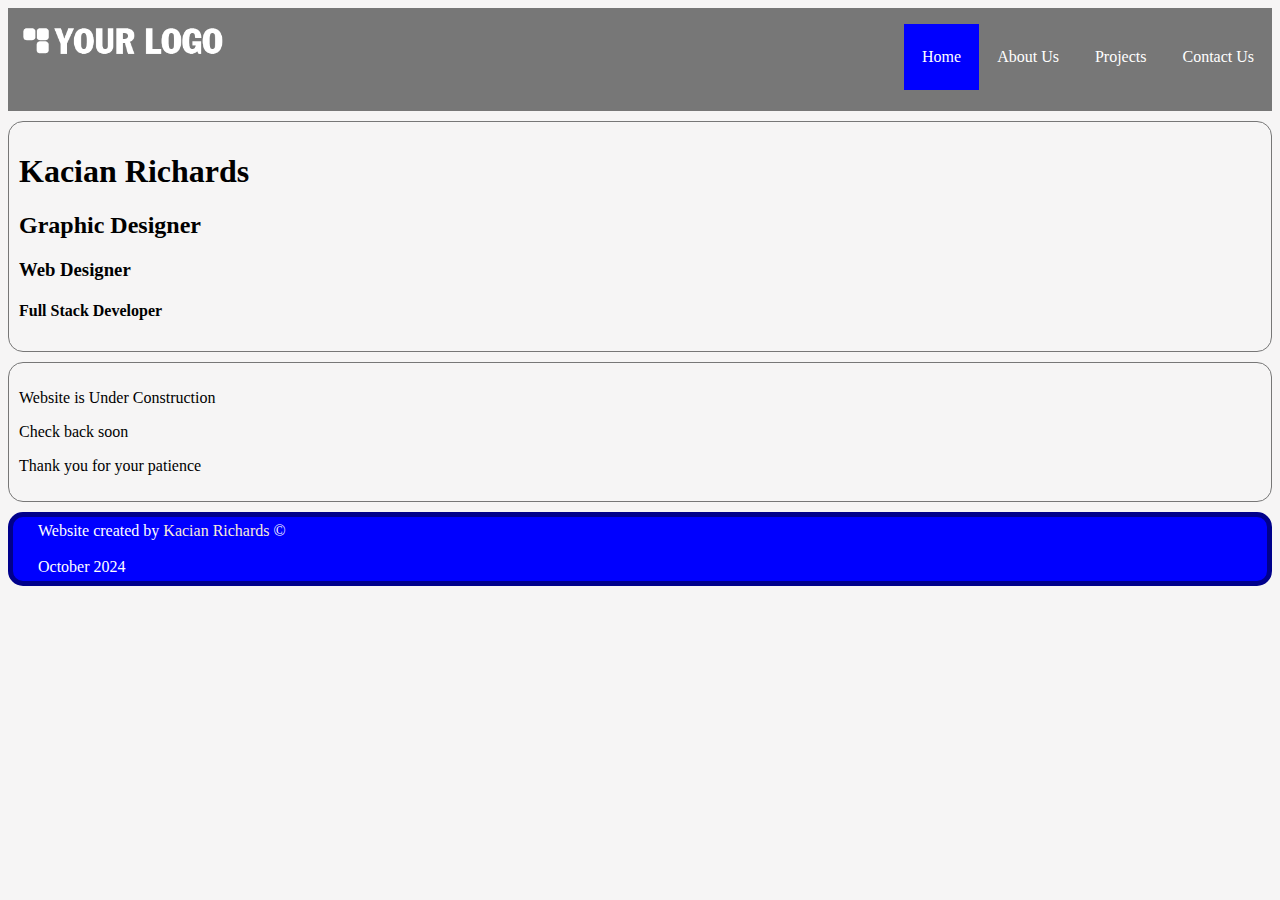
<file: website/index.html>
<!DOCTYPE html>
<html lang="en">
<head>
    <meta charset="UTF-8">
    <meta name="viewport" content="width=<device-width>, initial-scale=1.0">
    <title>Kacian Richards</title>
    <link rel="stylesheet" href="./css/style.css">
</head>
<body>
    <header role="header" >
        <div id="logo">
            <img src="./img/Asset 2-8.png" alt="logo">
        </div>
        <nav id="nav">
            <ul>
                <li><a href="index.html" class="active">Home</a></li>
                <li><a href="./pages/about.html">About Us</a></li>
                <li><a href="./pages/project.html">Projects</a></li>
                <li><a href="./pages/contact.html">Contact Us</a></li>
            </ul>
        </nav>
    </header>

    <!--<header>Website</header> no longer in use-->
    <div id="heading-div" class="bordered-container">
    <h1 id="heading-1">Kacian Richards</h1>
    <h2 id="heading-2">Graphic Designer</h2>
    <h3><strong>Web Designer</strong></h3>
    <h4>Full Stack Developer</h4>
    </div>
    <div id="paragraph-div" class="bordered-container">
        <p id="p1">Website is Under Construction</p>
        <p id="p2">Check back soon</p>
        <p id="p3">Thank you for your patience</p>
    </div>
    <!--<br><br>-->
    <footer id="footer">
        Website created by <a href="#" target="_blank">Kacian Richards</a> &copy;<br><br>October 2024
    </footer>
</body>
</html>
</file>
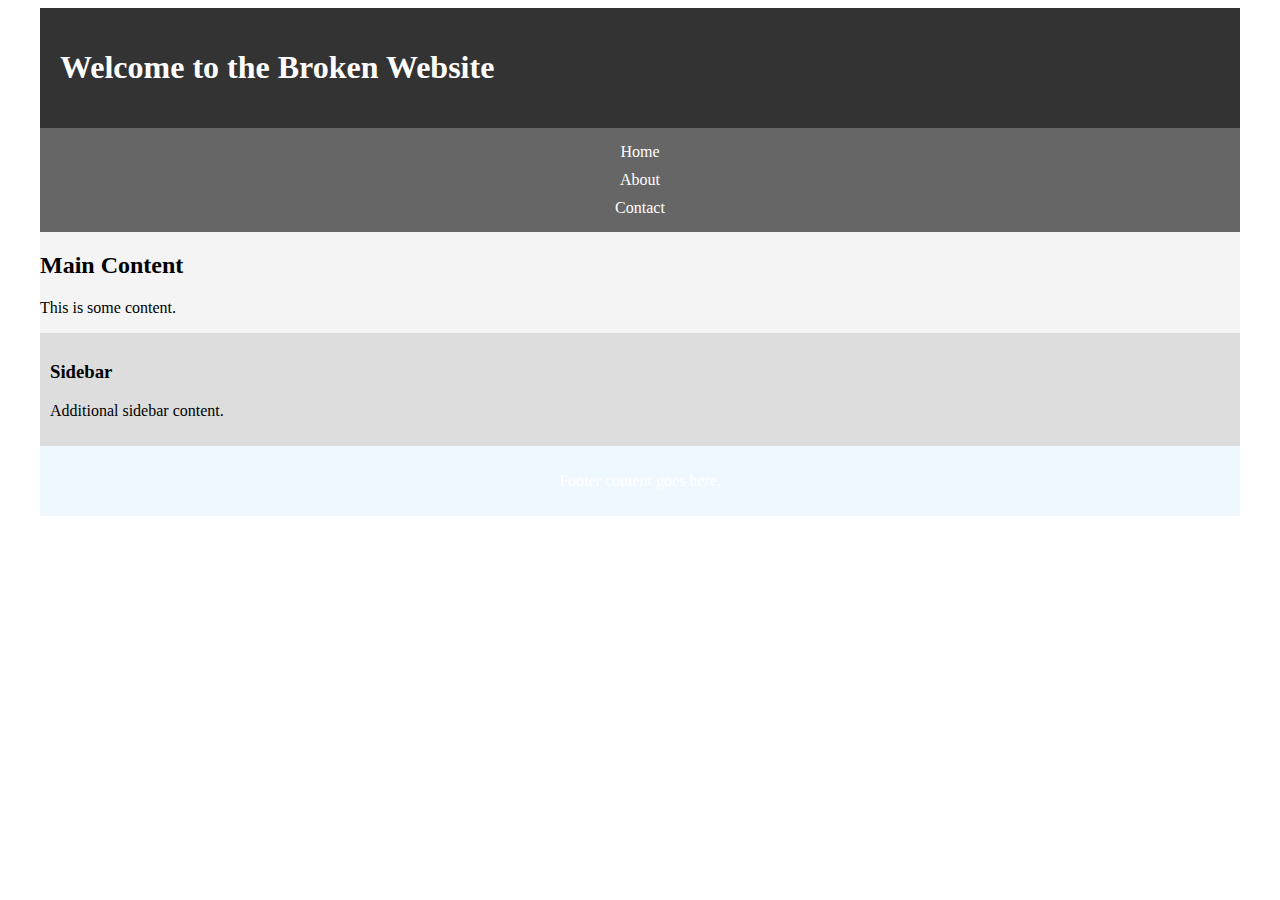
<file: website/broken.html>
<!DOCTYPE html>
<html lang="en">
    <head>
        <meta charset="UTF-8">
        <meta name="viewport" content="width=<device-width>, initial-scale=1.0">
        <title>Fixed Website</title>
        <style>
        *{
            box-sizing: border-box;
        }
        .container {
        width: 1200px;
        margin: 0 auto;
        background-color: #f4f4f4;
        }
        .header {
        background-color: #333;
        color: white;
        padding: 20px;
        }
        .nav {
        background-color: #666;
        color: white;
        padding: 10px;
        text-align: center;
        }
        .nav a {
        margin: 0 10px;
        text-decoration: none;
        color: white;
        }
        .content {
        width: 800px;
        float: left;
        margin-top: 20px;
        }
        .sidebar {
        width: 400px;
        float: right;
        background-color: #ddd;
        padding: 10px;
        margin-top: 20px;
        }
        footer {
        clear: both;
        background-color: #333;
        color: white;
        text-align: center;
        padding: 10px;
        }
        @media screen and (max-width: 1700px){
            .content, .sidebar{
                width: 100%;
                float: none;
                margin-top: 10px;
            }
            .nav{
                display: flex;
                flex-wrap: wrap;
                justify-content: center;
                flex-direction: column;
                align-items: center;
            }
            .nav a{
                margin: 5px;
            }
            footer{
                background-color: aliceblue;
                /**/
            }
        }
      
        </style>
    </head>
    <body>
        <div class="container">
            <header class="header">
            <h1>Welcome to the Broken Website</h1>
        </header>
            <div class="nav">
                <a href="#">Home</a>
                <a href="#">About</a>
                <a href="#">Contact</a>
            </div>
            <div class="content">
                <h2>Main Content</h2>
                <p>This is some content.</p>
            </div>
            <div class="sidebar">
                <h3>Sidebar</h3>
                <p>Additional sidebar content.</p>
            </div>
            <footer>
                <p>Footer content goes here.</p>
            </footer>
        </div>
    </body>
</html>
</file>
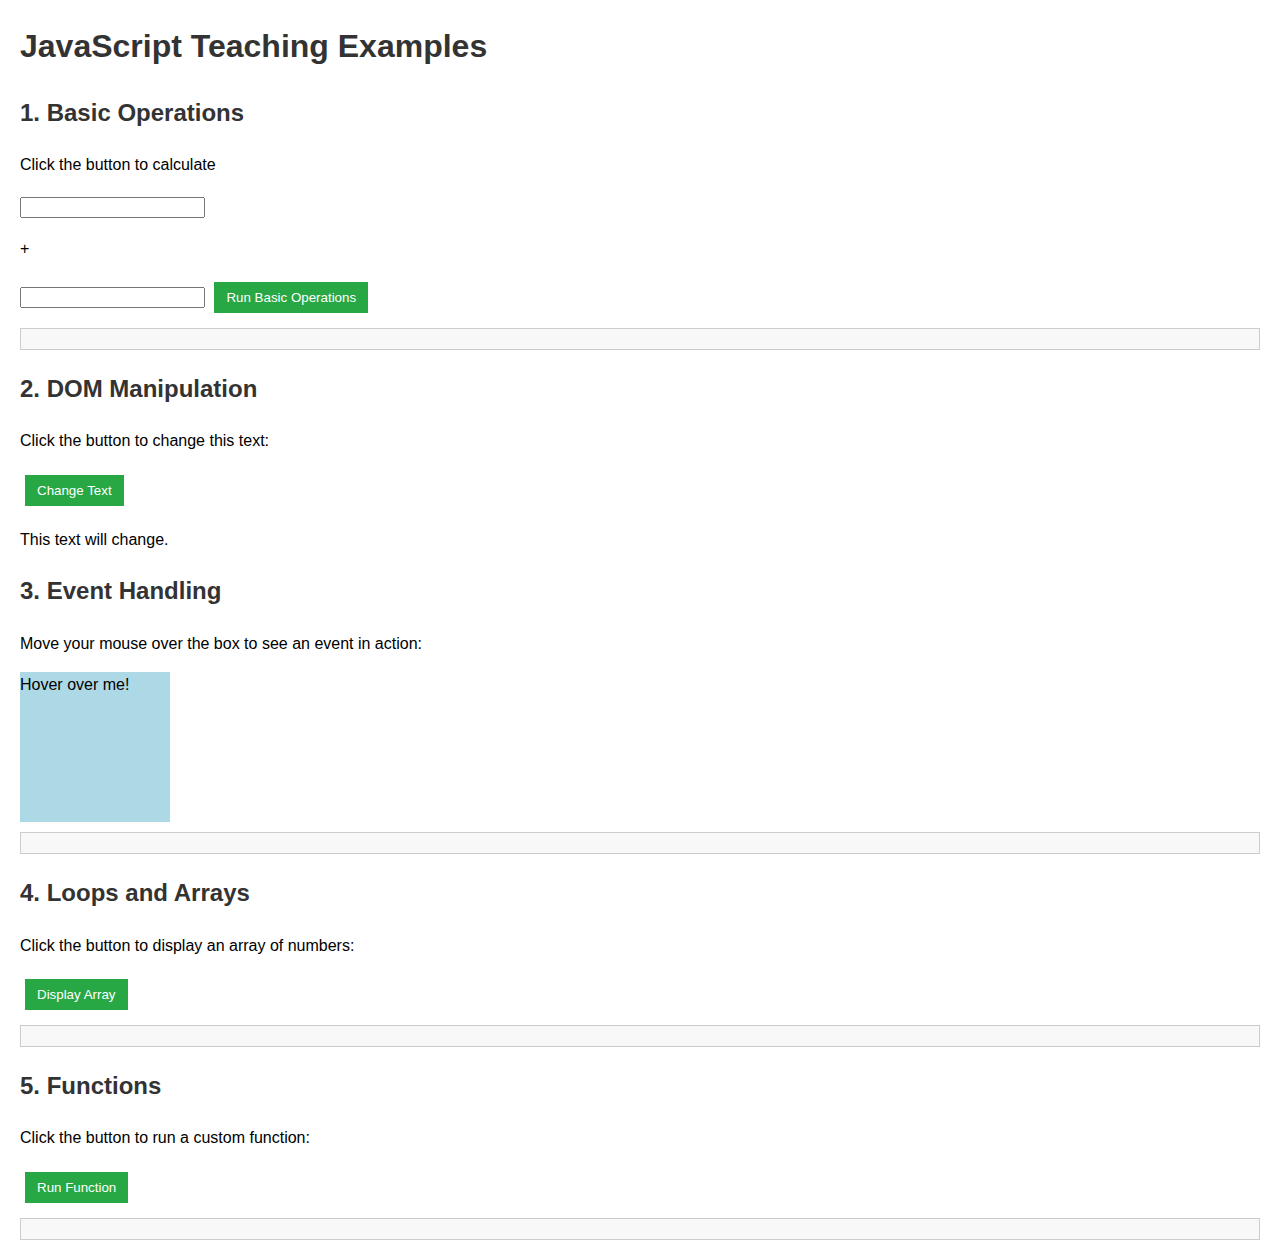
<file: website/scripting.html>
<!DOCTYPE html>
<html lang="en">
<head>
    <meta charset="UTF-8">
    <meta name="viewport" content="width=device-width, initial-scale=1.0">
    <title>JavaScript Examples for Teaching</title>
    <style>
        body {
            font-family: Arial, sans-serif;
            margin: 20px;
            line-height: 1.6;
        }
        h1, h2 {
            color: #333;
        }
        button {
            margin: 5px;
            padding: 8px 12px;
            background-color: #28a745;
            color: white;
            border: none;
            cursor: pointer;
        }
        button:hover {
            background-color: #218838;
        }
        .output {
            margin-top: 10px;
            padding: 10px;
            border: 1px solid #ccc;
            background-color: #f8f8f8;
        }
    </style>
</head>
<body>
    <h1>JavaScript Teaching Examples</h1>

    <h2>1. Basic Operations</h2>
    <p>Click the button to calculate</p>
    <input type="number" id="num1">
    <p>+</p>
    <input type="number" id="num2">
    <button onclick="basicOperations()">Run Basic Operations</button>
    <div class="output" id="output-basic"></div>

    <h2>2. DOM Manipulation</h2>
    <p>Click the button to change this text:</p>
    <button id="button-change" onclick="changeText()">Change Text</button>
    <p id="text-target">This text will change.</p>

    <h2>3. Event Handling</h2>
    <p>Move your mouse over the box to see an event in action:</p>
    <div 
        id="hover-box" 
        style="width: 150px; height: 150px; background-color: lightblue;"
        onmouseover="handleMouseOver()"
        onmouseout="handleMouseOut()">
        Hover over me!
    </div>
    <div class="output" id="output-event"></div>

    <h2>4. Loops and Arrays</h2>
    <p>Click the button to display an array of numbers:</p>
    <button onclick="displayArray()">Display Array</button>
    <div class="output" id="output-array"></div>

    <h2>5. Functions</h2>
    <p>Click the button to run a custom function:</p>
    <button onclick="customFunction()">Run Function</button>
    <div class="output" id="output-function"></div>

    <!-- External JavaScript Files -->
    <script src="./scripts/basic.js"></script>
    <script src="./scripts/dom.js"></script>
    <script src="./scripts/events.js"></script>
    <script src="./scripts/loops.js"></script>
    <script src="./scripts/functions.js"></script>
</body>
</html>
</file>
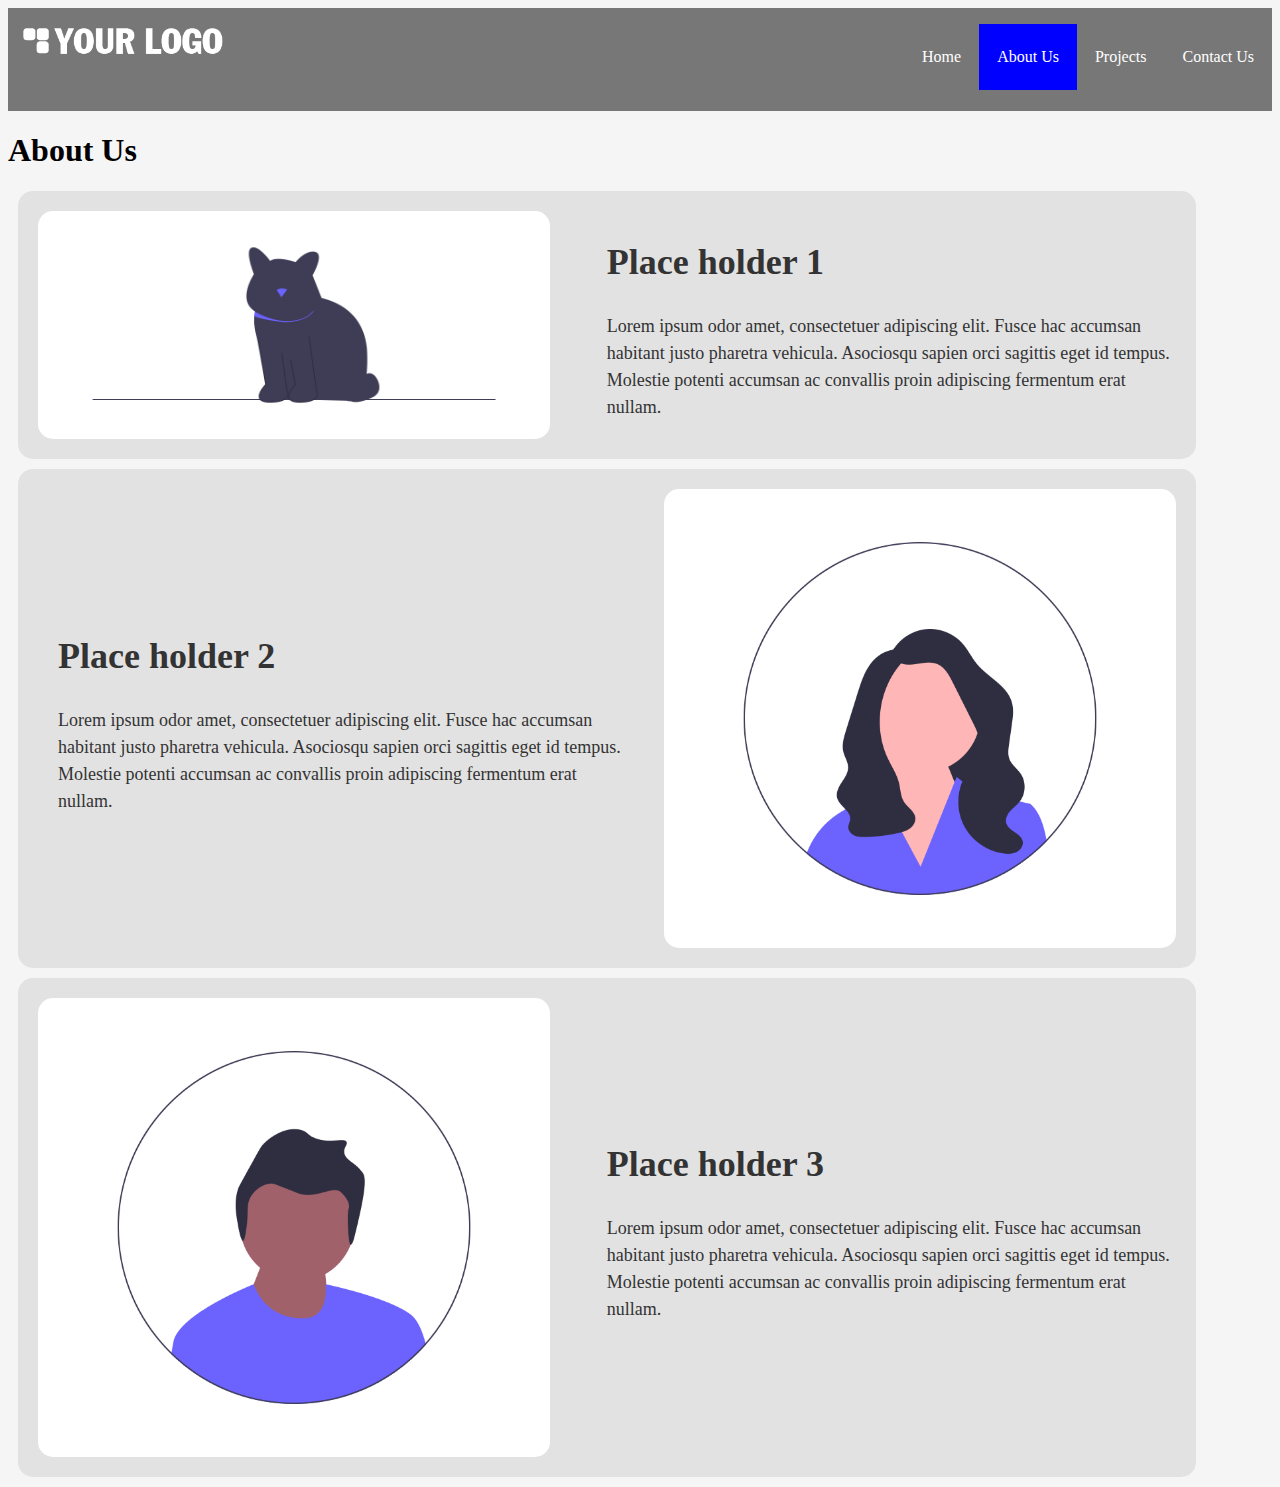
<file: website/pages/about.html>
<!DOCTYPE html>
<html lang="en">
<head>
    <meta charset="UTF-8">
    <meta name="viewport" content="width=device-width, initial-scale=1.0">
    <title>About US</title>
    <link rel="stylesheet" href="../css/style.css">
</head>
<body>
    <header role="header" >
        <div id="logo">
            <img src="../img/Asset 2-8.png" alt="logo">
        </div>
        <nav id="nav">
            <ul>
                <li><a href="../index.html">Home</a></li>
                <li><a href="about.html" class="active">About Us</a></li>
                <li><a href="./project.html">Projects</a></li>
                <li><a href="./contact.html">Contact Us</a></li>
            </ul>
        </nav>
    </header>
    <h1>About Us</h1>
    <div class="z-page-layout">
        <div class="z-container" id="container-1">
            <img src="../img/undraw_Cat_epte.png" class="image" id="first-person" alt="first person">
            <div class="z-text">
                <h1>Place holder 1</h1>
                <p>Lorem ipsum odor amet, consectetuer adipiscing elit. Fusce hac accumsan habitant justo pharetra vehicula. Asociosqu sapien orci sagittis eget id tempus. Molestie potenti accumsan ac convallis proin adipiscing fermentum erat nullam.</p>
            </div>
        </div>
        <div class="z-container" id="container-2">
            <img src="../img/undraw_Female_avatar_efig.png" class="image" id="second-person" alt="second-person">
            <div class="z-text">
                <h1>Place holder 2</h1>
                <p>Lorem ipsum odor amet, consectetuer adipiscing elit. Fusce hac accumsan habitant justo pharetra vehicula. Asociosqu sapien orci sagittis eget id tempus. Molestie potenti accumsan ac convallis proin adipiscing fermentum erat nullam.</p>
            </div>
        </div>
        <div class="z-container" id="container-3">
            <img src="../img/undraw_Pic_profile_re_7g2h.png" class="image" id="third-person" alt="third-person">
            <div class="z-text">
                <h1>Place holder 3</h1>
                <p>Lorem ipsum odor amet, consectetuer adipiscing elit. Fusce hac accumsan habitant justo pharetra vehicula. Asociosqu sapien orci sagittis eget id tempus. Molestie potenti accumsan ac convallis proin adipiscing fermentum erat nullam.</p>
            </div>
        </div>
    </div>
</body>
</html>
<!---Monday homework
    define something specific for the mobile view,
    Media queries
    

-->
</file>
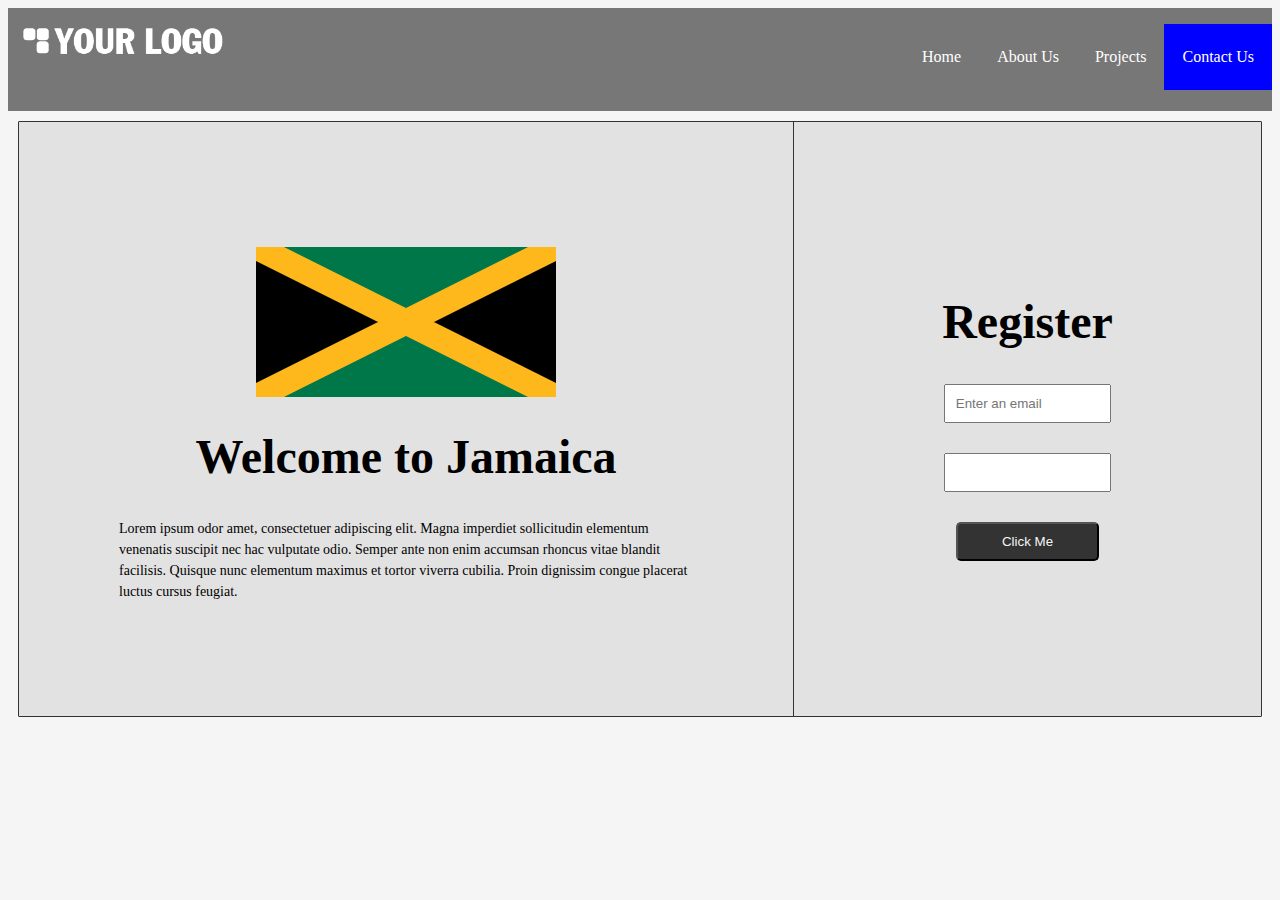
<file: website/pages/contact.html>
<!DOCTYPE html>
<html lang="en">
<head>
    <meta charset="UTF-8">
    <meta name="viewport" content="width=device-width, initial-scale=1.0">
    <title>Contacts</title>
    <link rel="stylesheet" href="../css/style.css">
</head>
<body>
    <header role="header" >
        <div id="logo">
            <img src="../img/Asset 2-8.png" alt="logo">
        </div>
        <nav id="nav">
            <ul>
                <li><a href="../index.html">Home</a></li>
                <li><a href="./about.html">About Us</a></li>
                <li><a href="./project.html">Projects</a></li>
                <li><a href="contact.html" class="active">Contact Us</a></li>
            </ul>
        </nav>
    </header>
    <div id="asymmetrical-div" class="a-container contact">
        <div id="welcome-div" class="box">
            <img src="../img/Flag_of_Jamaica.svg" alt="Jamaica_Picture" class="Jamaica_Picture">
            <h1 class="heading">Welcome to Jamaica</h1>
            <p class="text">Lorem ipsum odor amet, consectetuer adipiscing elit. Magna imperdiet sollicitudin elementum venenatis suscipit nec hac vulputate odio. Semper ante non enim accumsan rhoncus vitae blandit facilisis. Quisque nunc elementum maximus et tortor viverra cubilia. Proin dignissim congue placerat luctus cursus feugiat.</p>
        </div>
        <div id="register-div" class="box">
            <h1 class="heading">Register</h1>
            <input type="email" placeholder="Enter an email" class="input email">
            <input type="password" id="password-input" class="input password">
            <button type="submit" id="button" class="input button">Click Me</button>
        </div>
    </div>
</body>
</html>
</file>
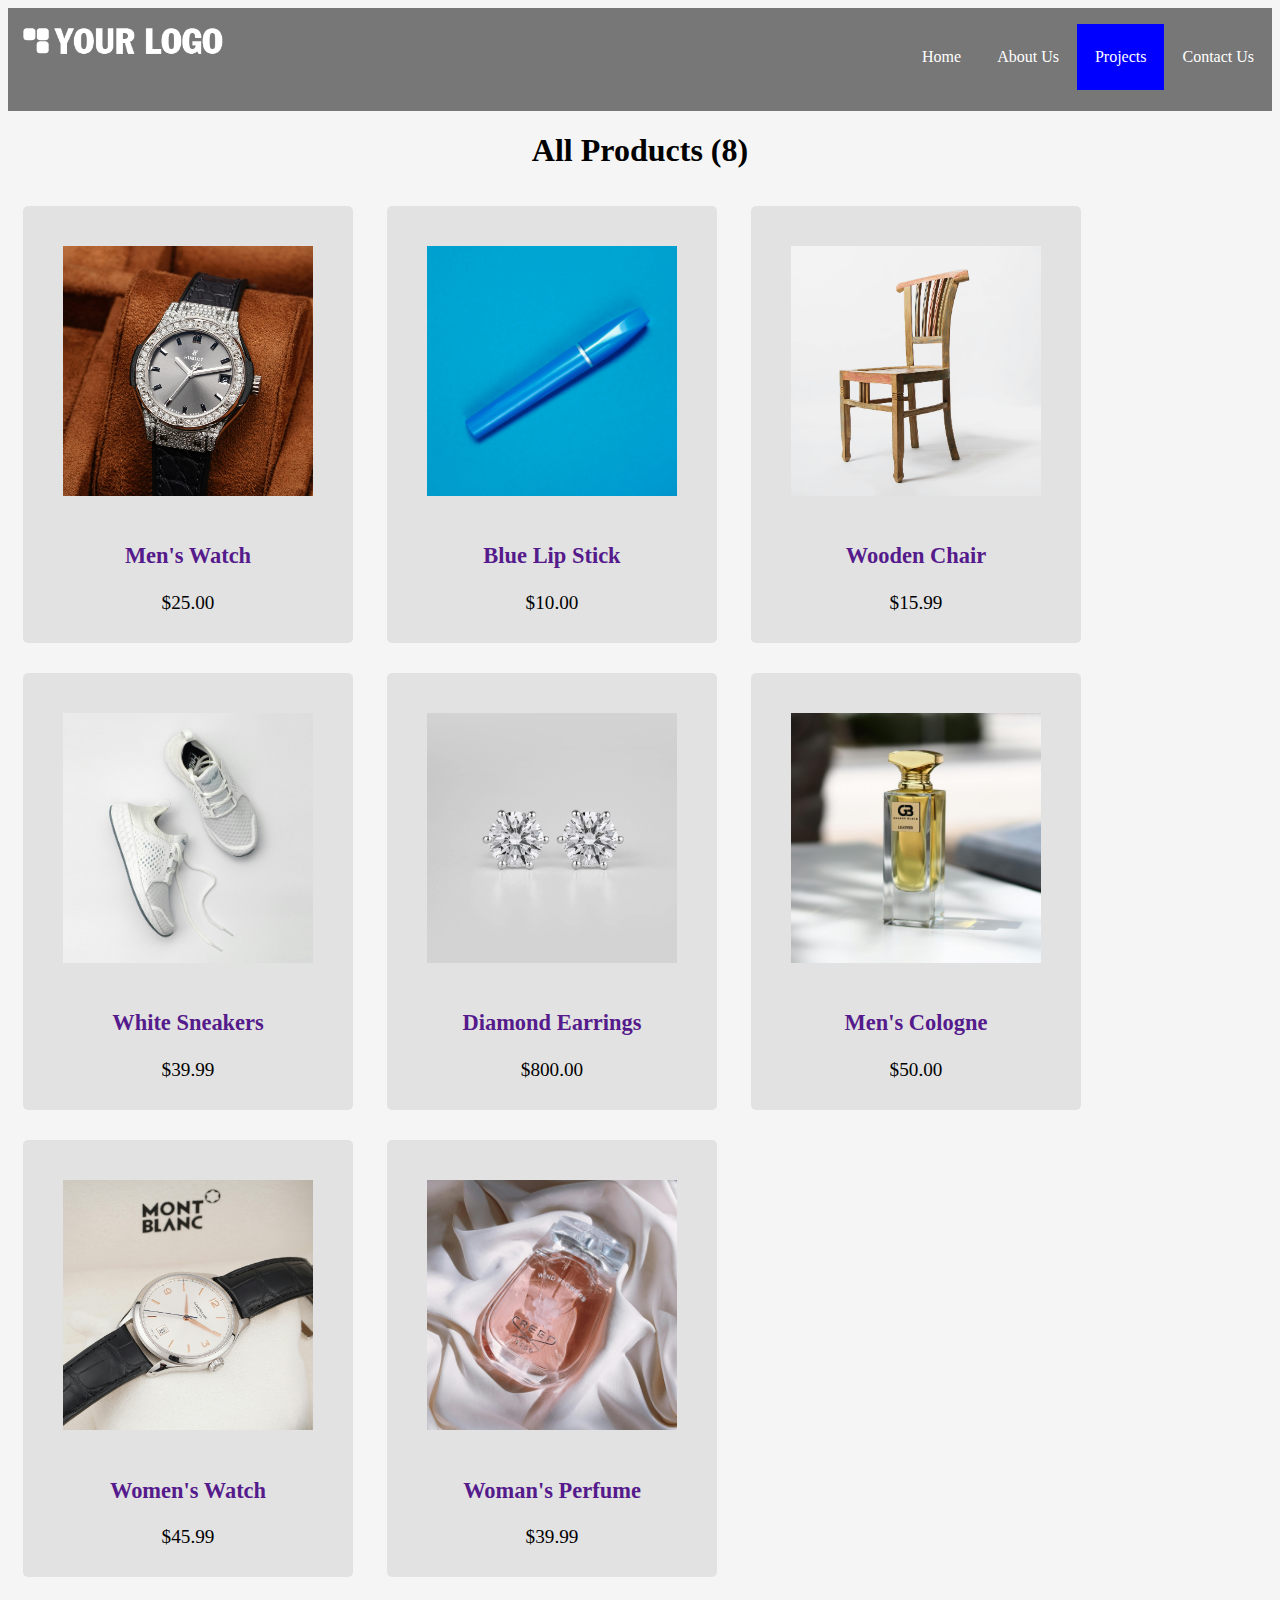
<file: website/pages/project.html>
<!DOCTYPE html>
<html lang="en">
<head>
    <meta charset="UTF-8">
    <meta name="viewport" content="width=device-width, initial-scale=1.0">
    <title>Projects</title>
    <link rel="stylesheet" href="../css/style.css">
</head>
<body>
    <header role="header" >
        <div id="logo">
            <img src="../img/Asset 2-8.png" alt="logo">
        </div>
        <nav id="nav">
            <ul>
                <li><a href="../index.html">Home</a></li>
                <li><a href="./about.html">About Us</a></li>
                <li><a href="project.html" class="active">Projects</a></li>
                <li><a href="./contact.html">Contact Us</a></li>
            </ul>
        </nav>
    </header>
    <div class="container">
        <h1>All Products (8)</h1>
        <div class="product">
                <div class="product-image">
                    <img src="../img/product-one.jpg" alt="product">
                </div>
                <div class="product-detail">
                    <a href="">
                        <h3>Men's Watch</h3>
                    </a>
                    <p class="product-price">$25.00</p>
                </div>
        </div>
        <div class="product">
            <div class="product-image">
                <img src="../img/product-two.jpg" alt="product">
            </div>
            <div class="product-detail">
                <a href="">
                    <h3>Blue Lip Stick</h3>
                </a>
            <p class="product-price">$10.00</p>
            </div>
        </div>
        <div class="product">
            <div class="product-image">
                <img src="../img/product-three.jpg" alt="product">
            </div>
            <div class="product-detail">
                <a href="">
                    <h3>Wooden Chair</h3>
                </a>
                <p class="product-price">$15.99</p>
            </div>
        </div>
        <div class="product">
            <div class="product-image">
                <img src="../img/product-four.jpg" alt="product">
            </div>
            <div class="product-detail">
                <a href="">
                    <h3>White Sneakers</h3>
                </a>
                <p class="product-price">$39.99</p>
            </div>
        </div>
        <div class="product">
            <div class="product-image">
                <img src="../img/product-five.jpg" alt="product">
                </div>
                <div class="product-detail">
                    <a href="">
                        <h3>Diamond Earrings</h3>
                    </a>
                <p class="product-price">$800.00</p>
            </div>
        </div>
        <div class="product">
            <div class="product-image">
                <img src="../img/product-six.jpg" alt="product">
            </div>
            <div class="product-detail">
                <a href="">
                    <h3>Men's Cologne</h3>
                </a>
                <p class="product-price">$50.00</p>
            </div>
        </div>
        <div class="product">
            <div class="product-image">
                <img src="../img/product-seven.jpg" alt="product">
            </div>
            <div class="product-detail">
                <a href="">
                    <h3>Women's Watch</h3>
                </a>
                <p class="product-price">$45.99</p>
            </div>
        </div>
        <div class="product">
            <div class="product-image">
                <img src="../img/product-eight.jpg" alt="product">
            </div>
            <div class="product-detail">
                <a href="">
                    <h3>Woman's Perfume</h3>
                </a>
                <p class="product-price">$39.99</p>
            </div>
        </div>
    </div>
</body>
</html>
</file>
<file: website/css/style.css>
header{
    background-color: #777777;
    color: white;
    padding-bottom: 5px;
    display: flex;
    justify-content: space-between;
    flex-direction: row;
}
body{
    background-color: #f6f5f5;
    box-sizing: border-box;
}
.bordered-container{
    border:1px solid #777;
    padding: 10px;
    border-radius: 15px;
    margin-top: 10px;
}
#footer{
    background-color: blue;
    color: white;
    border: 5px solid darkblue;
    padding: 5px 25px 5px 25px;
    border-radius: 15px;
    margin: 10px 0px 0px 0px;
}
#logo{
    width: 200px;
    padding: 15px;
}
#logo img{
    width: 100%;
}
nav ul{
    list-style-type: none;
    display: flex;
    justify-content: center;
    flex-direction: row;
    align-items: center;
}
nav ul li a{
    text-decoration: none;
    color: white;
    display: inline-block;
    padding: 24px 18px;
}
footer a{
    text-decoration: none;
    color:antiquewhite;
}

nav ul li a.active{
    background-color: blue;
    color:white;
    
}

nav ul li a:hover{
    background-color: #494949;
    color: rgb(236, 236, 236);
}

/*Projects Page Details*/
.container{
    background: #f6f5f5;
    display: inline-block;
    justify-content: center;
}
.container h1{
    text-align: center;
}
.product{
    margin:15px;
    padding: 10px;
    display: inline-block;
    justify-content: space-evenly;
    background-color: #e2e2e2;
    border-radius: 5px;
}

.product:hover{
    background-color: #b2b1b1;
    border-radius: 5px;
}
.product-image{
    width: 250px;
    height: 250px;
    margin: 5px;
    padding: 25px;
    border-radius: 15px;
    display: flex;
    justify-content:space-between;
}

.product-detail a:link{
    text-decoration: none;
}
.product-detail a:hover{
    text-decoration:underline;
    color: blue;
}
.product-detail{
    text-align: center;
    font-size: larger;
}
.z-container{
    max-width: 90%;
    display: flex;
    align-items: center;
    justify-content: space-between;
    padding: 20px;
    margin: 10px;
    background-color: #e2e2e2;
    border-radius: 15px;
}

.z-container:nth-child(even){
    flex-direction: row-reverse;
}

.image{
    width: 45%;
    border-radius: 15px;
}
.z-text{
    padding-left: 20px;
    margin: 0;
    width: 50%;
    font-size: 18px;
    line-height: 1.5;
    color: #333;
}

/*
@media screen and (max-width: 600px){
    .z-container{
         flex-direction: column;
    }
    .image{
        width: 100px;
    }
    .z-text{
        width: 100px;
    }
}
*/

#welcome-div {
    border-right: #333 solid 1px;
}

.a-container {
    border: #333 solid 1px;
    border-radius: 1px;
    margin: 10px;
    height:fit-content;
    display: flex;
    flex-wrap: wrap;
    align-items: center;
    flex-direction: row;
    background-color: #e2e2e2;
}
.box{
    display: flex;
    
    align-items: center;
    flex-direction: column;
    justify-content: space-around;
}

.box h1{
    font-size: 48px;
    margin-bottom: 20px;
}
.box p{
    font-size: 14px;
    line-height: 1.5;
    text-align: left;
}
#welcome-div{
    flex:2;
    padding: 100px;
}
#register-div{
    flex:1;
    padding: 90px;
}
.Jamaica_Picture{
    width: 300px;
    padding-top: 25px;
}
.input {
    padding: 10px;
    margin: 15px;
    width: 50%;
}
#button{
    border-radius: 5px;
    background-color: #333;
    color: #f6f5f5;
}

@media screen and (max-width:890px) {
    #welcome-div{
        border-right: none;
        border-bottom: #333 solid 1px;
    }
}

@media screen and (max-width: 650px){
    header{
        display: flex;
        align-items: center;
        justify-content: space-around;
        flex-direction: column;
        width: 100%;
    }
    header nav{
        margin-top: 20px;
    }   
    .z-container{
        flex-direction: column;
    }
    .image{
        width: 100%;
    }
    .z-text{
        width: 100%;
    }

    .z-container:nth-child(even){
        flex-direction: column;
    }
    .a-container{
        flex-direction: column;
        align-items: center;
        width:100%;
        margin: 5px;
    }
    .box{       
        /* width: 100%; */
        padding: 10px 0px;
    }
    #welcome-div{
        flex:1;
        /* padding: 100px; */
    }
    #register-div{
        flex:1;
        /* padding: 90px; */
    }

    #welcome-div{
        border-right: none;
        border-bottom: #333 solid 1px;
    }
    
}
</file>
